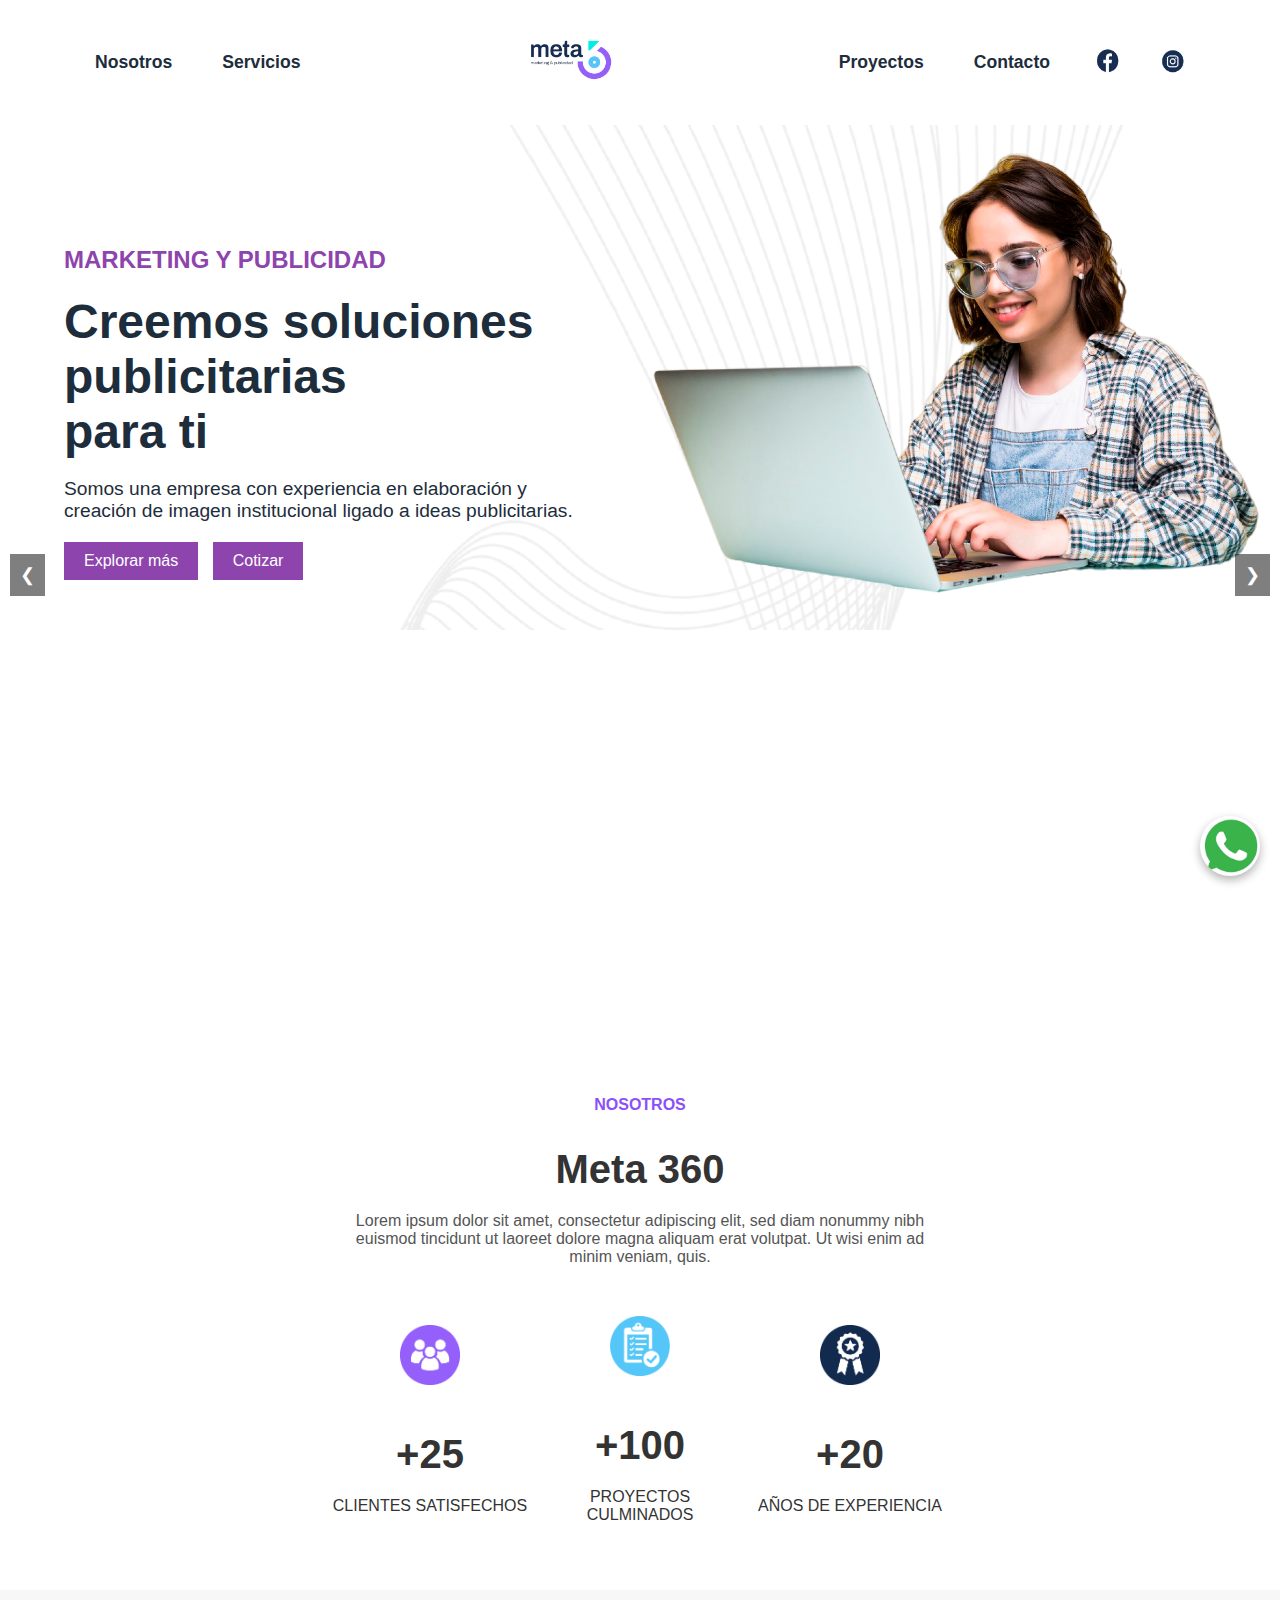
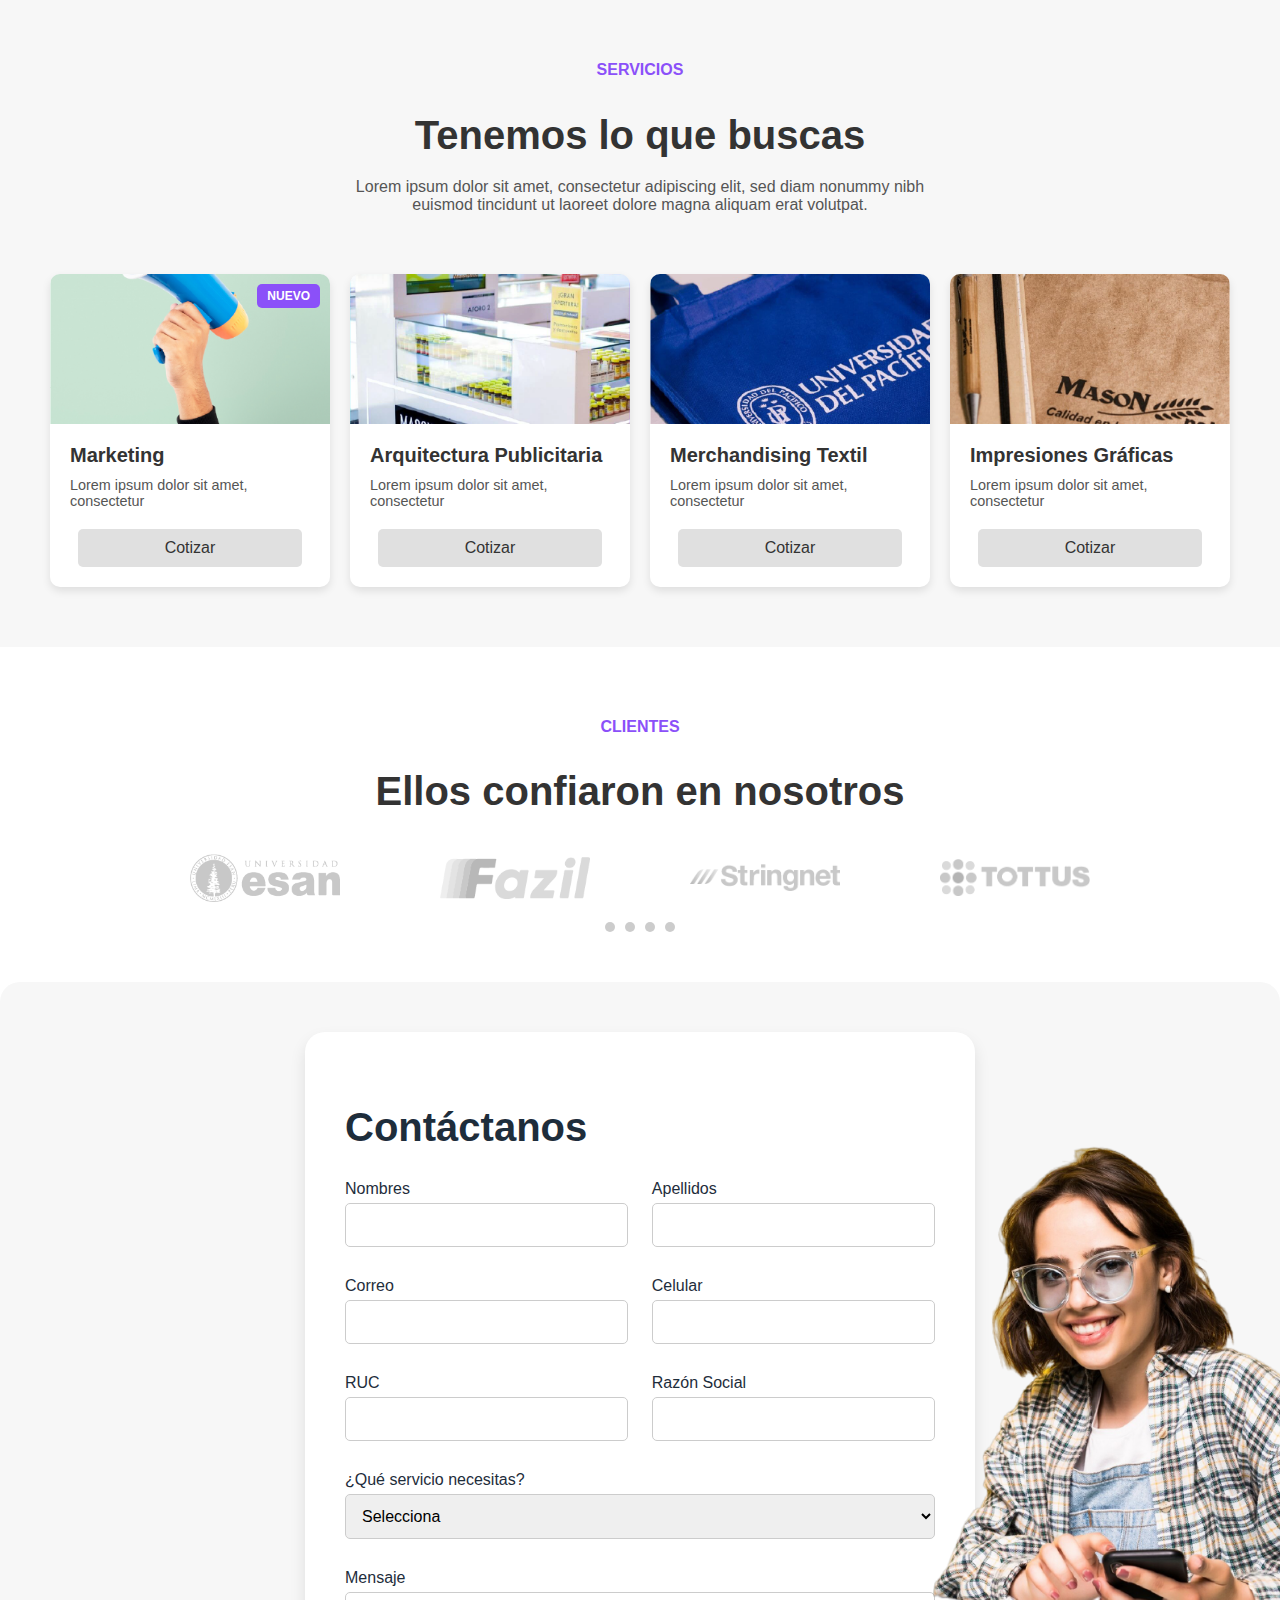
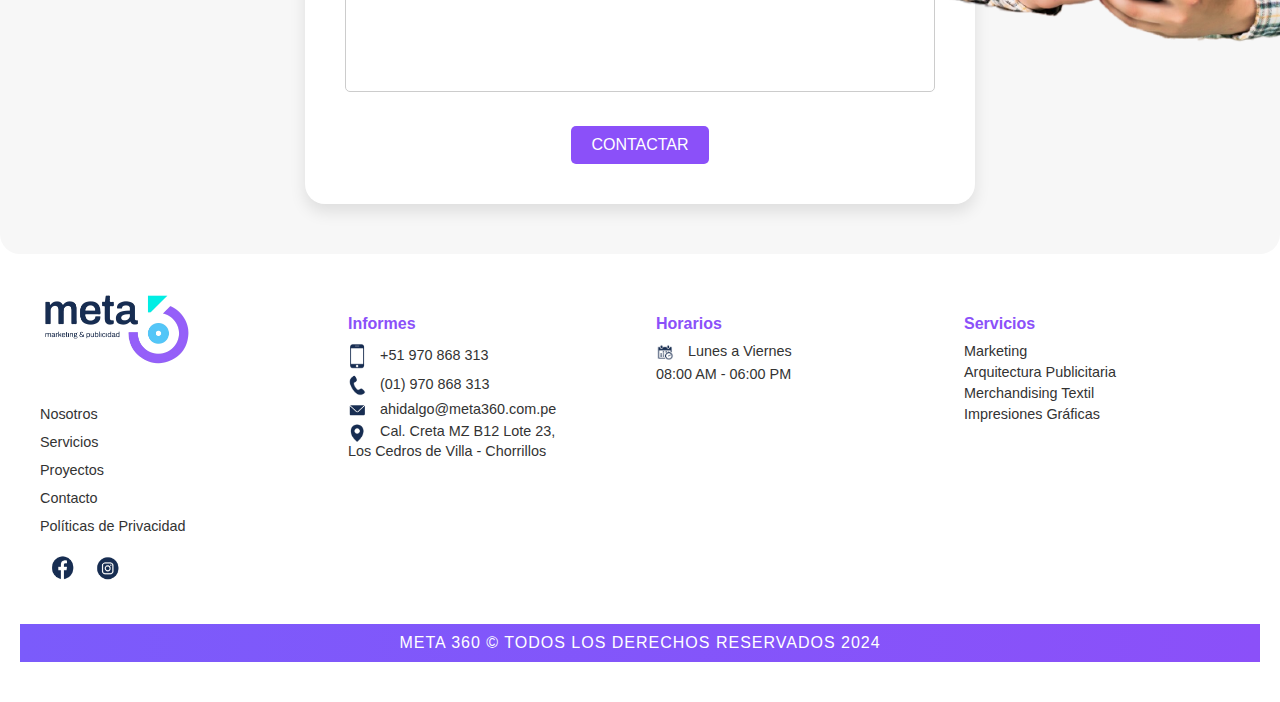
<file: WEB/META 360- II/meta360/index.html>
<!DOCTYPE html>
<html lang="es">
<head>
    <meta charset="UTF-8">
    <meta name="viewport" content="width=device-width, initial-scale=1.0">
    <title>Meta 360</title>
    <link rel="stylesheet" href="styles.css">
    <!-- Botón de WhatsApp -->
        <a href="https://wa.me/5199999999" class="whatsapp-button" target="_blank">
            <img src="img/wp.png" alt="WhatsApp">
        </a>
   <!-- Incluir el archivo script.js -->
    <script src="slider.js"></script>
</head>
<body>
    <header>
        <nav class="navbar">
            <ul class="nav-list">
                <li class="nav-item"><a href="#">Nosotros</a></li>
                <li class="nav-item dropdown">
                    <a href="#">Servicios</a>
                    <ul class="dropdown-menu">
                        <li><a href="#">Marketing</a></li>
                        <li><a href="#">Arquitectura Publicitaria</a></li>
                        <li><a href="#">Merchandising Textil</a></li>
                        <li><a href="#">Impresiones Gráficas</a></li>
                    </ul>
                </li>
                <li class="nav-item logo"><a href="#"><img src="img/meta-logo.png" alt="Meta 360 Logo"></a></li>
                <li class="nav-item dropdown">
                    <a href="#">Proyectos</a>
                    <ul class="dropdown-menu">
                        <li><a href="#">Eventos</a></li>
                        <li><a href="#">Portafolio</a></li>
                        <li><a href="#">Capacitaciones</a></li>
                    </ul>
                </li>
                <li class="nav-item"><a href="#">Contacto</a></li>
                <li class="nav-item social-media">
                    <a href="#"><img src="img/fb-logo.png" alt="Facebook"></a>
                    <a href="#"><img src="img/ig-logo.png" alt="Instagram"></a>
                </li>
            </ul>
        </nav>

    </header>
    
    <main>
       <!-- Contenedor del slider -->
       <div class="slider-container">
        <div class="slide active">
            <div class="slide-content">
                <h2>MARKETING Y PUBLICIDAD</h2>
                <h1>Creemos soluciones <br> publicitarias <br> para ti</h1>
                <p>Somos una empresa con experiencia en elaboración y <br> creación de imagen institucional ligado a ideas publicitarias.</p>
                <div class="cta-buttons">
                    <button onclick="location.href='#'">Explorar más</button>
                    <button onclick="location.href='#'">Cotizar</button>
                </div>
            </div>
            <img src="img/Recurso 6.png" alt="Primera Imagen">
        </div>
        <div class="slide">
            <div class="slide-content">
                <h2>MARKETING Y PUBLICIDAD</h2>
                <h1>Diseñamos y creamos <br> proyectos <br> publicitarios</h1>
                <p>La dedicación a nuestro trabajo nos lleva a desarrollar proyectos <br> de calidad, somos un grupo de profesionales apasionados por <br> el diseño y arquitectura , plasmados en diferentes eventos <br> como:</p>
                <ul class="custom-bullets">
                    <li><br>Exposiciones</li>
                    <li><br>Imagen corporativa</li>
                    <li><br>Ambientes publicitarios</li>
                    <li><br>Productos y artículos promocionales</li>
                </ul>    
                
            </div>  
            <img src="img/Recurso 6.png" alt="Segunda Imagen">
        </div>
        <button class="prev" onclick="prevSlide()">&#10094;</button>
        <button class="next" onclick="nextSlide()">&#10095;</button>
    </div>

        <!--
        <section class="hero">
            <div class="hero-text">
                <h4 class="subtitle">MARKETING Y PUBLICIDAD</h4>
                <h1>Creemos soluciones publicitarias para ti</h1>
                <p>Somos una empresa con experiencia en elaboración y creación de imagen institucional ligado a ideas publicitarias.</p>
                <div class="buttons">
                    <a href="#" class="btn-explore">Explorar más</a>
                    <a href="#" class="btn-quote">Cotizar</a>
                </div>
            </div>
            <div class="hero-image">
                <img src="img/Recurso 37.png" alt="Woman with Laptop">
            </div>
        </section>
        -->

        <section class="about-us">
            <h4 class="section-subtitle">NOSOTROS</h4>
            <h2>Meta 360</h2>
            <p class="about-description">Lorem ipsum dolor sit amet, consectetur adipiscing elit, sed diam nonummy nibh euismod tincidunt ut laoreet dolore magna aliquam erat volutpat. Ut wisi enim ad minim veniam, quis.</p>
            <div class="statistics-container">
                <div class="stat-item">
                    <img src="img/Recurso 16.png" alt="Clientes Satisfechos">
                    <h2>+25</h2>
                    <p>CLIENTES SATISFECHOS</p>
                </div>
                <div class="stat-item">
                    <img src="img/Recurso 17.png" alt="Proyectos Culminados">
                    <h2>+100</h2>
                    <p>PROYECTOS CULMINADOS</p>
                </div>
                <div class="stat-item">
                    <img src="img/Recurso 18.png" alt="Años de Experiencia">
                    <h2>+20</h2>
                    <p>AÑOS DE EXPERIENCIA</p>
                </div>
            </div>
        </section>

        <section class="services">
            <h4 class="section-subtitle">SERVICIOS</h4>
            <h2>Tenemos lo que buscas</h2>
            <p class="services-description">Lorem ipsum dolor sit amet, consectetur adipiscing elit, sed diam nonummy nibh euismod tincidunt ut laoreet dolore magna aliquam erat volutpat.</p>
            <div class="services-grid">
                <div class="service-card">
                    <div class="service-image" style="background-image: url('img/Recurso\ 19.png');">
                        <span class="service-badge">NUEVO</span>
                    </div>
                    <h3>Marketing</h3>
                    <p>Lorem ipsum dolor sit amet, consectetur</p>
                    <a href="#" class="btn-quote">Cotizar</a>
                </div>
                <div class="service-card">
                    <div class="service-image" style="background-image: url('img/Recurso\ 20.png');"></div>
                    <h3>Arquitectura Publicitaria</h3>
                    <p>Lorem ipsum dolor sit amet, consectetur</p>
                    <a href="#" class="btn-quote">Cotizar</a>
                </div>
                <div class="service-card">
                    <div class="service-image" style="background-image: url('img/Recurso\ 21.png');"></div>
                    <h3>Merchandising Textil</h3>
                    <p>Lorem ipsum dolor sit amet, consectetur</p>
                    <a href="#" class="btn-quote">Cotizar</a>
                </div>
                <div class="service-card">
                    <div class="service-image" style="background-image: url('img/Recurso\ 22.png');"></div>
                    <h3>Impresiones Gráficas</h3>
                    <p>Lorem ipsum dolor sit amet, consectetur</p>
                    <a href="#" class="btn-quote">Cotizar</a>
                </div>
            </div>
        </section>

        <section class="clients">
            <h4 class="section-subtitle">CLIENTES</h4>
            <h2>Ellos confiaron en nosotros</h2>
            <div class="clients-logos">
                <img src="img/Recurso 59.png" alt="Esan">
                <img src="img/Recurso 57.png" alt="Fazil">
                <img src="img/Recurso 56.png" alt="Stringnet">
                <img src="img/Recurso 58.png" alt="Tottus">
            </div>
            <div class="carousel-indicators">
                <span class="indicator"></span>
                <span class="indicator"></span>
                <span class="indicator"></span>
                <span class="indicator"></span>
            </div>
        </section>
    
      <!-- Secciones anteriores Formulario -->
        
         <section class="contact-us">
                <div class="contact-form-container">
                    <h2>Contáctanos</h2>
                    <form>
                        <div class="form-row">
                            <div class="form-group">
                                <label for="first-name">Nombres</label>
                                <input type="text" id="first-name" name="first-name">
                            </div>
                            <div class="form-group">
                                <label for="last-name">Apellidos</label>
                                <input type="text" id="last-name" name="last-name">
                            </div>
                        </div>
                        <div class="form-row">
                            <div class="form-group">
                                <label for="email">Correo</label>
                                <input type="email" id="email" name="email">
                            </div>
                            <div class="form-group">
                                <label for="phone">Celular</label>
                                <input type="tel" id="phone" name="phone">
                            </div>
                        </div>
                        <div class="form-row">
                            <div class="form-group">
                                <label for="ruc">RUC</label>
                                <input type="text" id="ruc" name="ruc">
                            </div>
                            <div class="form-group">
                                <label for="company">Razón Social</label>
                                <input type="text" id="company" name="company">
                            </div>
                        </div>
                        <div class="form-row">
                            <div class="form-group full-width">
                                <label for="service">¿Qué servicio necesitas?</label>
                                <select id="service" name="service">
                                    <option value="">Selecciona</option>
                                    <option value="marketing">Marketing</option>
                                    <option value="publicidad">Publicidad</option>
                                    <option value="diseño">Diseño</option>
                                </select>
                            </div>
                        </div>
                        <div class="form-row">
                            <div class="form-group full-width">
                                <label for="message">Mensaje</label>
                                <textarea id="message" name="message"></textarea>
                            </div>
                        </div>
                        <button type="submit" class="submit-button">CONTACTAR</button>
                    </form>
                    <img src="img/Recurso 37.png" alt="Imagen de contacto" class="contact-image">

                </div>
         </section>
      
        
    </main>
</body>
<footer>
    <div class="footer-container">
        <div class="footer-section logo-and-links">
            <img src="img/meta-logo.png" alt="Meta 360 Logo">
            <ul>
                <li><a href="#">Nosotros</a></li>
                <li><a href="#">Servicios</a></li>
                <li><a href="#">Proyectos</a></li>
                <li><a href="#">Contacto</a></li>
                <li><a href="#">Políticas de Privacidad</a></li>
            </ul>
            <div class="social-media">
                <a href="#"><img src="img/fb-logo.png" alt="Facebook"></a>
                <a href="#"><img src="img/ig-logo.png" alt="Instagram"></a>
            </div>
        </div>
        <div class="footer-section informes">
            <h4>Informes</h4>
            <p><img src="img/iphone.png" alt="Teléfono"> +51 970 868 313</p>
            <p><img src="img/telefono.png" alt="Teléfono"> (01) 970 868 313</p>
            <p><img src="img/correo.png" alt="Correo"> ahidalgo@meta360.com.pe</p>
            <p><img src="img/gps.png" alt="Ubicación"> Cal. Creta MZ B12 Lote 23,<br> Los Cedros de Villa - Chorrillos</p>
        </div>
        <div class="footer-section horarios">
            <h4>Horarios</h4>
            <p><img src="img/calendar.png" alt="Calendario"> Lunes a Viernes</p>
            <p>08:00 AM - 06:00 PM</p>
        </div>
        <div class="footer-section servicios">
            <h4>Servicios</h4>
            <p>Marketing</p>
            <p>Arquitectura Publicitaria</p>
            <p>Merchandising Textil</p>
            <p>Impresiones Gráficas</p>
        </div>
        
    </div>
         <div class="footer-container">
                <!-- Secciones del footer -->
        </div>
         <div class="footer-bottom">
                    <p>META 360 © TODOS LOS DERECHOS RESERVADOS 2024</p>
         </div>
         
</footer>

</html>
</file>
<file: WEB/META 360- II/meta360/styles.css>
/* Estilos generales */
body {
    font-family: 'Arial', sans-serif;
    margin: 0;
    padding: 0;
    background-color: #ffffff;
    color: #333;
}

header {
    background-color: #ffffff;
    padding: 20px 50px;
    display: flex;
    justify-content: space-between;
    align-items: center;
    border-bottom: 1px solid #e0e0e0;
}
/*MODIFICAR HASTA LINEA 73*/
/* Contenedor principal del navbar */
.navbar {
    display: flex;
    justify-content: center;
    align-items: center;
    padding: 10px 0;
    width: 100%;
    position: relative;
}

/* Asegura que los elementos dentro del navbar se centren */
.nav-list {
    display: flex;
    justify-content: space-between; /* Distribuye el espacio uniformemente */
    align-items: center;
    width: 100%;
    max-width: 1200px; /* Ajusta este valor según el ancho deseado */
}

/* Estilo base para los enlaces del header */
.nav-item a {
    text-decoration: none;
    color: #1e2d3b; /* Color base para los enlaces */
    padding: 10px;
    transition: color 0.3s ease, border-bottom 0.3s ease; /* Transición suave */
}

/* Estilo para los enlaces seleccionados (hover o active) */
.nav-item a:hover,
.nav-item a:focus,
.nav-item a.active {
    color: #8e44ad; /* Cambia el color a morado */
    border-bottom: 2px solid #8e44ad; /* Agrega un subrayado morado */
}

/* Ajuste del logo */
.logo {
    display: flex;
    justify-content: center;
    flex-grow: 1;
}

.logo img {
    max-height: 40px;
}

/* Redes sociales */
.social-media {
    margin-left: auto; /* Empuja las redes sociales a la derecha */
    display: flex;
    align-items: center;
    gap: 15px;
}

/*MODIFICAR*/

/* Estilo base para los enlaces del header */
.navbar .nav-item a {
    text-decoration: none;
    color: #1e2d3b; /* Color base para los enlaces */
    padding: 10px;
    transition: color 0.3s ease, border-bottom 0.3s ease; /* Transición suave */
}

/* Estilo para los enlaces seleccionados (hover o active) */
.navbar .nav-item a:hover,
.navbar .nav-item a:focus,
.navbar .nav-item a.active {
    color: #8e44ad; /* Cambia el color a morado */
    border-bottom: 2px solid #8e44ad; /* Agrega un subrayado morado */
}
/* Navegación y encabezado */
.nav-center {
    display: flex;
    align-items: center;
    justify-content: center;
    flex: 1;
    gap: 50px;
}

nav .logo img {
    max-height: 40px;
}

.nav-links {
    list-style: none;
    margin: 0;
    padding: 0;
    display: flex;
    gap: 20px;
}

.nav-links li a {
    text-decoration: none;
    color: #333;
    font-weight: bold;
}

.social-media {
    display: flex;
    align-items: center;
    gap: 15px;
    margin-left: auto;
}

.social-media a {
    text-decoration: none;
}

.social-media img {
    max-height: 25px;
}

/* Sección Hero */
.hero {
    display: flex;
    justify-content: space-between;
    align-items: center;
    padding: 50px;
    background: #f7f7f7;
    position: relative;
}

.hero-text {
    max-width: 50%;
}

.hero-text .subtitle {
    color: #8b50f9;
    font-size: 1em;
    margin-bottom: 10px;
    font-weight: bold;
}

.hero-text h1 {
    font-size: 3em;
    color: #333;
    margin-bottom: 20px;
}

.hero-text p {
    font-size: 1.2em;
    color: #555;
    margin-bottom: 30px;
}

.buttons {
    display: flex;
}

.buttons .btn-explore, .buttons .btn-quote {
    padding: 15px 30px;
    text-decoration: none;
    font-weight: bold;
    border-radius: 5px;
    margin-right: 20px;
    transition: background-color 0.3s ease;
}

.buttons .btn-explore {
    background-color: #7b5bfb;
    color: #ffffff;
}

.buttons .btn-explore:hover {
    background-color: #6745e9;
}

.buttons .btn-quote {
    background-color: #e0e0e0;
    color: #333;
}

.buttons .btn-quote:hover {
    background-color: #c7c7c7;
}

.hero-image img {
    max-width: 100%;
    height: auto;
    border-radius: 15px;
}

/* Sección Nosotros */
.about-us {
    text-align: center;
    padding: 50px 20px;
    background-color: #ffffff;
}

.about-us .section-subtitle {
    color: #8b50f9;
    font-size: 1em;
    margin-bottom: 10px;
    font-weight: bold;
}

.about-us h2 {
    font-size: 2.5em;
    color: #333;
    margin-bottom: 20px;
}

.about-us .about-description {
    font-size: 1em;
    color: #555;
    margin-bottom: 50px;
    max-width: 600px;
    margin-left: auto;
    margin-right: auto;
}


.statistics-container {
    display: flex;
    justify-content: space-between; /* Cambia a space-between para reducir el espacio entre los elementos */
    align-items: center;
    max-width: 50%; /* Ajusta el ancho del contenedor según tus necesidades */
    margin: 0 auto; /* Centra el contenedor en la página */
    gap: 10px; /* Reduce el espacio entre los elementos */
}

.stat-item {
    text-align: center;
    flex: 1;
    min-width: 150px; /* Ajusta el tamaño mínimo de los elementos para que ocupen menos espacio */
}

.stat-item img {
    max-width: 60px; /* Ajusta el tamaño de los iconos */
    margin-bottom: 10px;
}

/* Sección Servicios */
.services {
    text-align: center;
    padding: 50px 20px;
    background-color: #f7f7f7;
}

.services .section-subtitle {
    color: #8b50f9;
    font-size: 1em;
    margin-bottom: 10px;
    font-weight: bold;
}

.services h2 {
    font-size: 2.5em;
    color: #333;
    margin-bottom: 20px;
}

.services .services-description {
    font-size: 1em;
    color: #555;
    margin-bottom: 50px;
    max-width: 600px;
    margin-left: auto;
    margin-right: auto;
}

.services-grid {
    display: flex;
    justify-content: space-between;
    align-items: flex-start;
    flex-wrap: wrap;
    margin: 0 auto;
    max-width: 1200px;
}

.service-card {
    background-color: #fff;
    border-radius: 10px;
    box-shadow: 0 4px 8px rgba(0, 0, 0, 0.1);
    text-align: left;
    margin: 10px;
    overflow: hidden;
    width: calc(25% - 20px);
    position: relative;
    display: flex;
    flex-direction: column;
    justify-content: space-between;
    height: 100%;
}

.service-image {
    background-size: cover;
    background-position: center;
    height: 150px;
    position: relative;
}

.service-badge {
    background-color: #8b50f9;
    color: #fff;
    font-size: 0.75em;
    font-weight: bold;
    padding: 5px 10px;
    position: absolute;
    top: 10px;
    right: 10px;
    border-radius: 5px;
}

.service-card h3 {
    font-size: 1.25em;
    color: #333;
    margin: 20px 20px 10px 20px;
}

.service-card p {
    font-size: 0.9em;
    color: #555;
    margin: 0 20px 20px 20px;
}

.service-card .btn-quote {
    display: block;
    width: 80%;
    margin: 0 auto 20px auto;
    text-align: center;
    background-color: #e0e0e0;
    color: #333;
    padding: 10px 0;
    border-radius: 5px;
    text-decoration: none;
}

.service-card .btn-quote:hover {
    background-color: #c7c7c7;
}

/* Sección Clientes */
.clients {
    text-align: center;
    padding: 50px 20px;
    background-color: #ffffff;
}

.clients .section-subtitle {
    color: #8b50f9;
    font-size: 1em;
    margin-bottom: 10px;
    font-weight: bold;
}

.clients h2 {
    font-size: 2.5em;
    color: #333;
    margin-bottom: 40px;
}

.clients-logos {
    display: flex;
    justify-content: space-around;
    align-items: center;
    flex-wrap: wrap;
    margin: 0 auto;
    max-width: 1000px;
}

.clients-logos img {
    max-width: 150px;
    margin: 0 20px;
    opacity: 0.7;
    transition: opacity 0.3s ease;
}

.clients-logos img:hover {
    opacity: 1;
}

.carousel-indicators {
    display: flex;
    justify-content: center;
    margin-top: 20px;
}

.indicator {
    width: 10px;
    height: 10px;
    background-color: #ccc;
    border-radius: 50%;
    margin: 0 5px;
    cursor: pointer;
    transition: background-color 0.3s ease;
}

.indicator:hover {
    background-color: #8b50f9;
}

/* Sección Contáctanos */
.contact-us {
    display: flex;
    align-items: center;
    justify-content: center;
    padding: 50px;
    background-color: #f7f7f7;
    border-radius: 20px;
}

.contact-form-container {
    background-color: #ffffff;
    border-radius: 20px;
    padding: 40px;
    width: 50%;
    max-width: 600px;
    box-shadow: 0 8px 16px rgba(0, 0, 0, 0.1);
}

.contact-form-container h2 {
    font-size: 2.5em;
    color: #1e2d3b;
    margin-bottom: 30px;
    text-align: left;
}

.form-row {
    display: flex;
    justify-content: space-between;
    margin-bottom: 20px;
}

.form-group {
    width: 48%;
}

.form-group.full-width {
    width: 100%;
}

label {
    display: block;
    font-size: 1em;
    margin-bottom: 5px;
    color: #1e2d3b;
}

input, select, textarea {
    width: 100%;
    padding: 12px;
    font-size: 1em;
    border: 1px solid #ccc;
    border-radius: 5px;
    box-sizing: border-box;
    margin-bottom: 10px;
}

textarea {
    resize: none;
    height: 100px;
}

.submit-button {
    display: block;
    width: auto;
    padding: 10px 20px;
    background-color: #8b50f9;
    color: #ffffff;
    font-size: 1em;
    border: none;
    border-radius: 5px;
    cursor: pointer;
    transition: background-color 0.3s ease;
    margin: 20px auto 0 auto;
    text-align: center;
}

.submit-button:hover {
    background-color: #6a3ecb;
}

/* Estilos del footer */
footer {
    background-color: #ffffff;
    padding: 40px 20px;
    font-family: Arial, sans-serif;
}

.footer-container {
    display: flex;
    justify-content: space-between;
    max-width: 1200px;
    margin: 0 auto;
    flex-wrap: wrap;
}

.footer-section {
    width: 23%;
    margin-bottom: 20px;
}

.logo-and-links img {
    max-width: 150px;
    margin-bottom: 20px;
}

.footer-section ul {
    list-style: none;
    padding: 0;
}

.footer-section ul li {
    margin-bottom: 10px;
}

.footer-section ul li a {
    text-decoration: none;
    color: #333;
    font-size: 0.9em;
}

.social-media {
    display: flex;
    gap: 10px;
    margin-top: 20px;
}

.social-media a img {
    width: 25px;
    height: 25px;
}

.informes p,
.horarios p,
.servicios p {
    font-size: 0.9em;
    color: #333;
    margin: 5px 0;
}

.informes p img,
.horarios p img {
    width: 18px;
    margin-right: 10px;
    vertical-align: middle;
}

.footer-section h4 {
    color: #8b50f9;
    font-size: 1em;
    margin-bottom: 10px;
}

.footer-bottom {
    background: linear-gradient(90deg, #7b5bfb, #8b50f9);
    color: #ffffff;
    text-align: center;
    padding: 10px 0;
    font-size: 1em;
    letter-spacing: 1px;
    margin-top: 0;
}

.footer-bottom p {
    margin: 0;
}



body, html {
    margin: 0;
    padding: 0;
    height: 100%;
}

/* Botón de WhatsApp */
.whatsapp-button {
    position: fixed;
    bottom: 20px;
    right: 20px;
    z-index: 1000;
}

.whatsapp-button img {
    width: 60px;
    height: 60px;
    border-radius: 50%;
    box-shadow: 0 4px 10px rgba(0, 0, 0, 0.3);
    transition: transform 0.3s ease;
}

.whatsapp-button img:hover {
    transform: scale(1.1);
}


/* Estilos del header */
body {
    margin: 0;
    padding: 0;
    font-family: Arial, sans-serif;
}

.navbar {
    background-color: #fff;
    padding: 10px 20px;
    display: flex;
    justify-content: center; /* Centra el contenido horizontalmente */
    align-items: center;
    position: relative;
    z-index: 1000;
    box-shadow: 0 2px 4px rgba(0, 0, 0, 0.1);
}

.nav-list {
    list-style: none;
    margin: 0;
    padding: 0;
    display: flex;
    align-items: center;
    justify-content: center; /* Centra los elementos de la lista */
    width: 100%;
}

.nav-item {
    margin: 0 15px; /* Ajusta el espacio entre los elementos */
}

.nav-item a {
    text-decoration: none;
    color: #1e2d3b;
    font-size: 1.1em;
    display: inline-block;
    padding: 10px;
    font-weight: bold;
}

.nav-item.logo {
    margin: 0 50px; /* Espacio más grande alrededor del logo */
}

.nav-item img {
    max-width: 120px;
}

.dropdown {
    position: relative;
}

.dropdown-menu {
    display: none;
    position: absolute;
    top: 100%;
    left: 0;
    background-color: #fff;
    box-shadow: 0 2px 10px rgba(0, 0, 0, 0.1);
    list-style: none;
    padding: 10px 0;
    margin: 0;
    min-width: 200px;
    border-radius: 5px;
    z-index: 1100;
}

.dropdown-menu li {
    padding: 10px 20px;
    border-bottom: 1px solid #eee;
}

.dropdown-menu li:last-child {
    border-bottom: none;
}

.dropdown-menu li a {
    color: #1e2d3b;
    text-decoration: none;
    font-size: 1em;
}

.nav-item:hover .dropdown-menu {
    display: block;
}

.social-media {
    display: flex;
    align-items: center;
    margin-left: auto; /* Empuja los iconos a la derecha */
}

.social-media a {
    margin-left: 10px;
}

.social-media img {
    width: 25px;
    height: 25px;
}

/* Remueve la sombra del header */
header, .navbar {
    box-shadow: none;
    border: none;
}

/* Media Queries para dispositivos móviles */
@media (max-width: 768px) {
    .navbar {
        flex-direction: column;
        padding: 10px;
    }

    .nav-list {
        flex-direction: column;
    }

    .nav-item {
        margin: 5px 0;
    }

    .nav-item.logo {
        margin: 20px 0;
    }

    .dropdown-menu {
        position: static;
        box-shadow: none;
        background-color: #f7f7f7;
        border-radius: 0;
        padding: 0;
    }

    .dropdown-menu li {
        padding: 10px;
        border-bottom: 1px solid #ccc;
    }

    .dropdown-menu li:last-child {
        border-bottom: 1px solid #ccc;
    }

    .social-media {
        margin-top: 10px;
        justify-content: center;
    }
}


/* Estilos generales */
body {
    margin: 0;
    padding: 0;
    font-family: Arial, sans-serif;
}

/* Contenedor del slider */
.slider-container {
    position: relative;
    max-width: 100%;
    margin: auto;
    height: 100vh; /* Puedes ajustar la altura según tus necesidades */
    overflow: hidden;
    background-color: #ffffff;
}

/* Cada slide */
.slide {
    display: none;
    position: relative;
    text-align: left;
    color: #fff;
}
/*fondo del slider */
.slide {
    position: relative;
    align-items: center;
    justify-content: space-between;
    padding: 10px;
    background-image: url('img/Recurso\ 69.png'); /* Ruta a la imagen de fondo */
    background-size: cover;
    background-position: center;
}

.slide-content {
    max-width: 50%;
    color: #ffffff; /* Color del texto sobre el fondo */
}

.slide img {
    max-width: 40%; /* Ajusta el tamaño de la imagen de la mujer */
    height: auto;
}
/*fondo del slider */

.slide.active {
    display: block;
}

/* Contenido de cada slide */
.slide-content {
    position: absolute;
    top: 20%;
    left: 5%;
    z-index: 1;
    color: #1e2d3b;
}

.slide-content h2 {
    font-size: 1.5em;
    color: #8e44ad; /* Color del subtítulo */
}

.slide-content h1 {
    font-size: 3em;
    margin: 10px 0;
}

.slide-content p {
    font-size: 1.2em;
    margin-bottom: 20px;
}

.cta-buttons button {
    padding: 10px 20px;
    margin-right: 10px;
    border: none;
    cursor: pointer;
    font-size: 1em;
    color: #fff;
    background-color: #8e44ad; /* Color del botón */
}

.cta-buttons button:hover {
    background-color: #a907ee; /* Color al pasar el mouse */
}

.custom-bullets {
    list-style: none; /* Elimina las viñetas predeterminadas */
    padding-left: 0; /* Elimina el margen izquierdo */
}

.custom-bullets li {
    position: relative;
    padding-left: 25px; /* Espacio para la viñeta personalizada */
    margin-bottom: 10px; /* Espacio entre los elementos de la lista */
}

.custom-bullets li::before {
    content: '\2022'; /* Unicode para la viñeta (puedes cambiarlo si lo deseas) */
    color: #8e44ad; /* Color morado para la viñeta */
    font-size: 50px; /* Tamaño de la viñeta */
    position: absolute;
    left: 0;
    top: 0;
}

/* Imagen dentro de cada slide */

.slide img {
    width: 50%;
    max-width: 100%; /* Asegura que la imagen no exceda el tamaño del contenedor */
    display: block; /* Cambia a block para un comportamiento predecible */
    margin-left: auto; /* Esto mueve la imagen hacia la derecha */
}

/* Botones de navegación */
.prev, .next {
    position: absolute;
    top: 50%;
    transform: translateY(-50%);
    background-color: rgba(0, 0, 0, 0.5);
    color: white;
    border: none;
    padding: 10px;
    cursor: pointer;
    font-size: 18px;
    z-index: 1;
}

.prev {
    left: 10px;
}

.next {
    right: 10px;
}

/*Contacto*/

.contact-form-container {
        
    justify-content: auto;
    align-items: auto;
    position: relative;
}

.contact-form {
    
    background-color: #fff;
    padding: 20px;
    border-radius: 10px;
    box-shadow: 0 0 10px rgba(0, 0, 0, 0.1);
    max-width: 600px;
    width: 100%;
    z-index: 1;
}

.contact-image {
    position: absolute;
    right: -500px; /* Ajusta la distancia de la imagen respecto al formulario */
    max-width: 900px; /* Ajusta el tamaño de la imagen */
    top: 50%;
    transform: translateY(-50%);
    z-index: 0;
}
</file>
